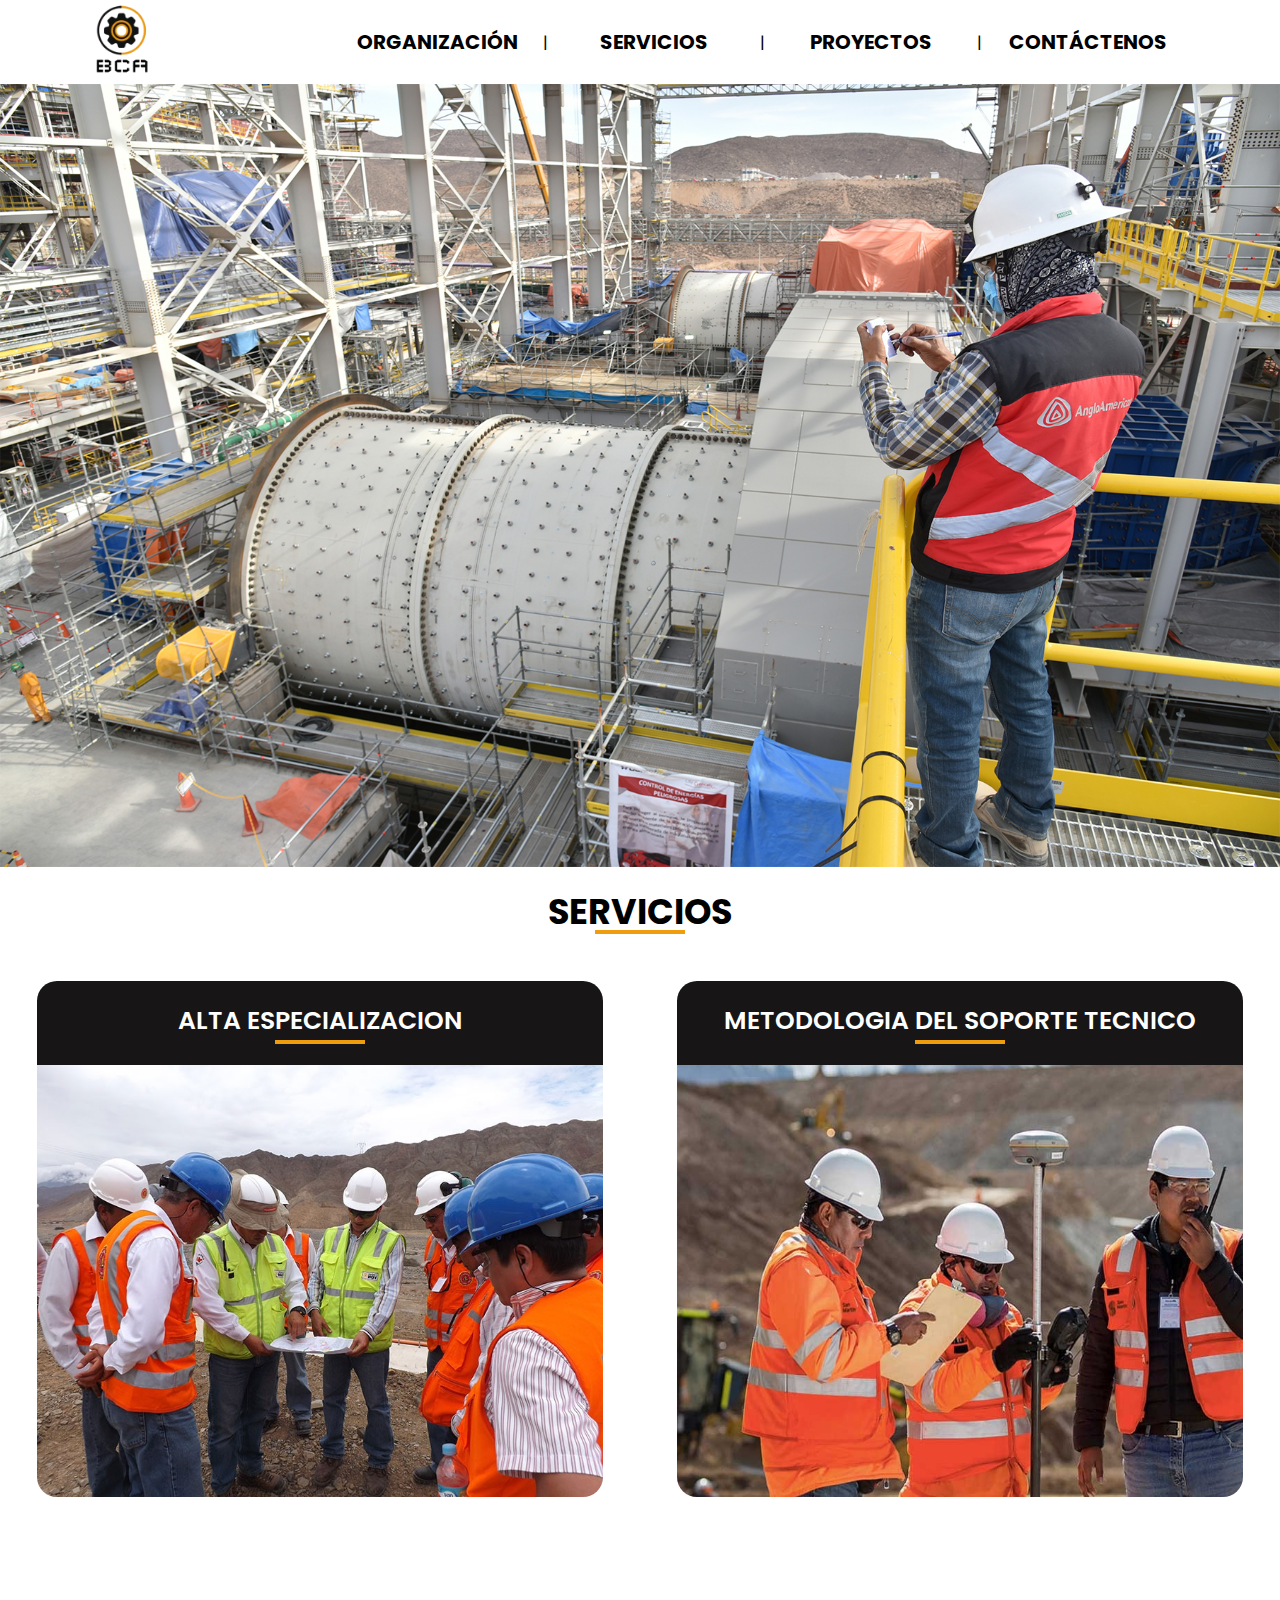
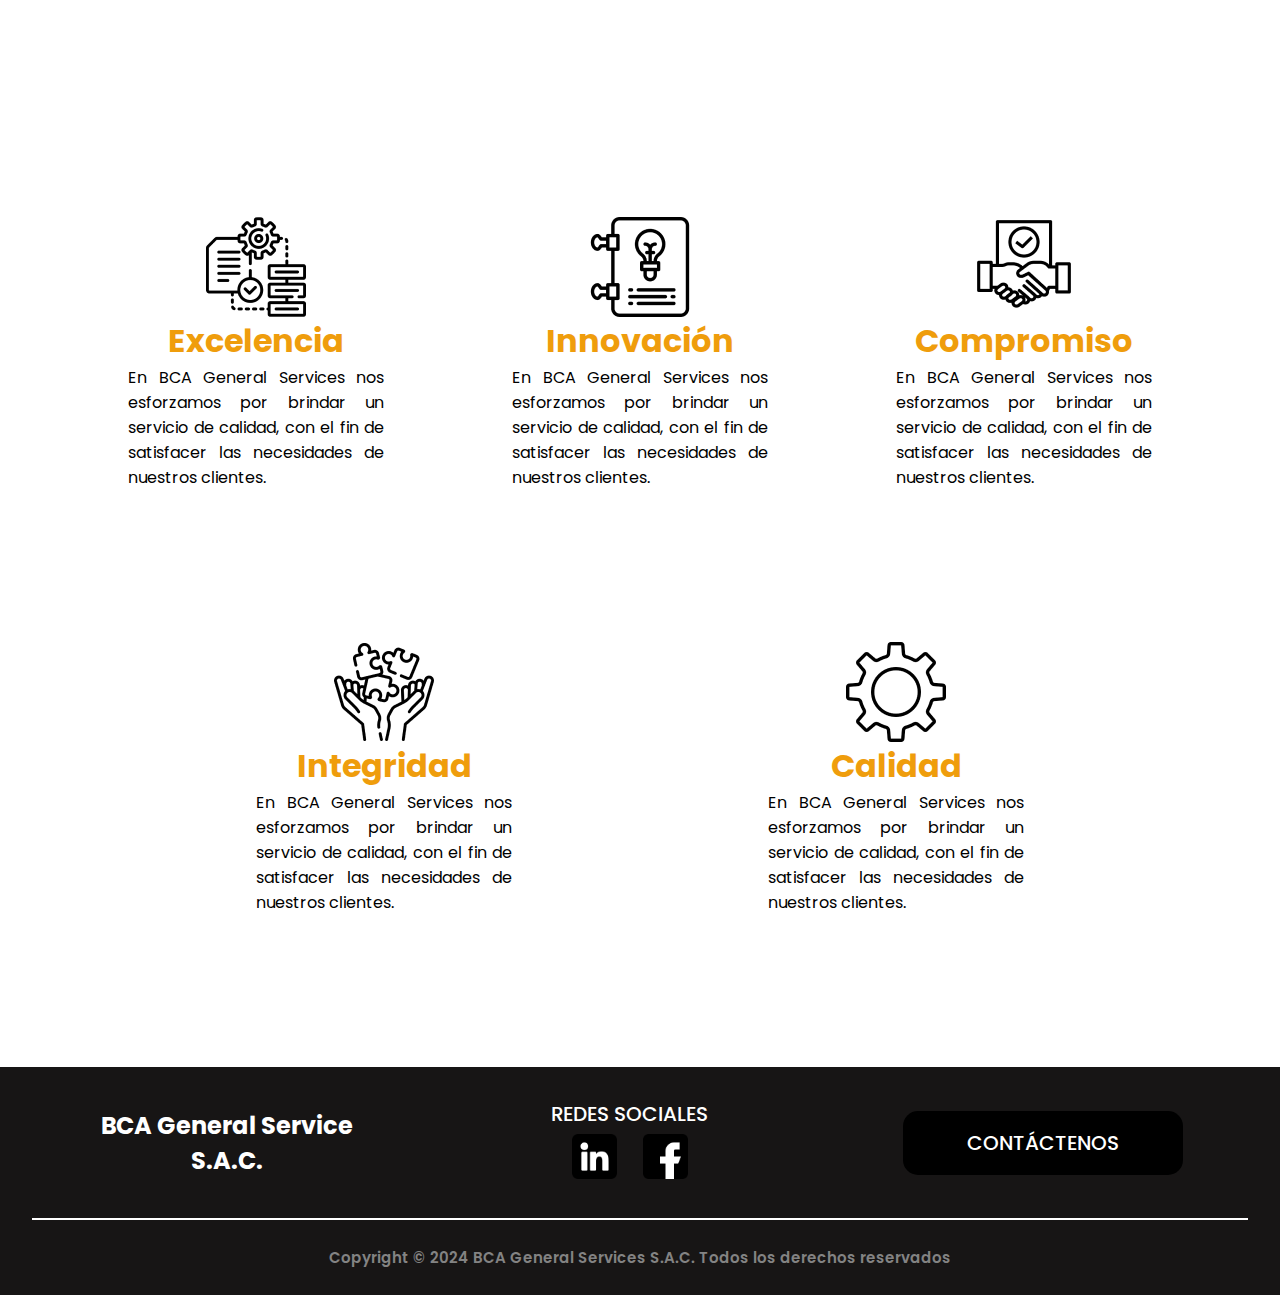
<file: index.html>
<!DOCTYPE html>
<html lang="es">

<head>
    <script src="https://code.jquery.com/jquery-3.6.0.min.js"></script>
    <meta charset="UTF-8">
    <meta name="viewport" content="width=device-width, initial-scale=1.0">
    <link rel="shortcut icon" href="img/icon1.png" type="image/x-icon" />
    <link rel="stylesheet" href="CSS/styles.css">
    <link
      rel="stylesheet"
      href="https://cdnjs.cloudflare.com/ajax/libs/font-awesome/6.4.0/css/all.min.css"
      integrity="sha512-iecdLmaskl7CVkqkXNQ/ZH/XLlvWZOJyj7Yy7tcenmpD1ypASozpmT/E0iPtmFIB46ZmdtAc9eNBvH0H/ZpiBw=="
      crossorigin="anonymous"
      referrerpolicy="no-referrer"
    />
    <title>BCA GENERAL SERVICES</title>
</head>

<body>
    <header>
        <div class="contenedor-header">
            <div id="site-logo">
                <a href="index.html" title="BCA">
                    <img src="img/icon1.png" alt="logo BCA">
                </a>
            </div>
            <div class="navegacion">
                <nav>
                    <ul class="lista-elementos">

                        <li class="elemento">
                            <a href="organizacion.html">ORGANIZACIÓN</a>
                        </li>

                        <p class="separador-elementos">|</p>

                        <li class="elemento">
                            <a>SERVICIOS</a>
                            <ul class="submenu" style="padding:10px;">
                                <li>
                                    <a href="alta_especializacion.html">ALTA ESPECIALIZACIÓN</a>
                                </li>

                                <li>
                                    <a href="#">METODOLOGÍA DEL SOPORTE TÉCNICO</a>
                                </li>
                            <!--
                                <li>
                                    <a href="#">FABRICACIÓN</a>
                                </li>

                                <li>
                                    <a href="#">CONSTRUCCIÓN</a>
                                </li>
                            -->
                            </ul>
                        </li>
                    
                        <p class="separador-elementos">|</p>

                        <li class="elemento">
                            <a>PROYECTOS</a>
                            <ul class="submenu">
                                <li style="text-align:center;">
                                    <a href="#">METALURGIA</a>
                                </li>
                                <li>
                                    <a href="#">INGENIERÍA</a>
                                </li>
                                <li>
                                    <a href="#">FABRICACIÓN</a>
                                </li>
                                <li>
                                    <a href="#">CONSTRUCCIÓN</a>
                                </li>
                            </ul>
                        </li>

                        <p class="separador-elementos">|</p>

                        <li class="elemento">
                            <a>CONTÁCTENOS</a>
                            <ul class="submenu">
                                <li><a href="Contactenos.html">PERÚ</a></li>
                                <!--<li><a href="#">Bolivia</a></li> -->
                                <!--<li><a href="#">Chile</a></li> -->
                                <!--<li><a href="#">Ecuador</a></li> -->
                                <!--<li><a href="#">Trabaja con nosotros</a></li> -->
                            </ul>
                        </li>

                    </ul>
                </nav>
            </div>
        </div>
    </header>

        <!--portada-->
        <div class="img-banner">
            <img src="img/baner.jpg" alt="">
        </div>

        <!-- servicios  -->
        <section class="servicios">
            <div class="encabezado">
                <h1>SERVICIOS</h1>
                <div class="linea"></div>
            </div>

            <div class="contenedor-tarjetas">
                <div class="tarjeta">
                    <div class="titulo-tarjeta">
                        <p>ALTA ESPECIALIZACION</p>
                        <div class="linea"></div>
                    </div>
                    <div class="img-tarjeta">
                        <img src="img/Servicio-AltaEspecializacion.jpg" alt="">
                    </div>
                </div>
    
                <div class="tarjeta">
                    <div class="titulo-tarjeta">
                        <p>METODOLOGIA DEL SOPORTE TECNICO</p>
                        <div class="linea"></div>
                    </div>
                    <div class="img-tarjeta">
                        <img src="img/Servicio-Soporte.jpg" alt="">
                    </div>
                </div>
            </div>
        </section>

        <!-- diferenciales -->
        <section class="diferenciales">
            <div class="tarjetas-diferenciales">
                <div class="diferencial-contenedor">
                    <div class="img-diferencial">
                        <img src="img/Excelencia icono.png" alt="">
                    </div>
                    <div class="texto-diferencial">
                        <h1>Excelencia</h1>
                        <p>En BCA General Services nos esforzamos por brindar un servicio de calidad, con el fin de
                        satisfacer las necesidades de nuestros clientes.</p>
                    </div>
                </div>
                
                <div class="diferencial-contenedor">
                    <div class="img-diferencial">
                        <img src="img/Innovacion icono.png" alt="">
                    </div>
                    <div class="texto-diferencial">
                        <h1>Innovación</h1>
                        <p>En BCA General Services nos esforzamos por brindar un servicio de calidad, con el fin de
                        satisfacer las necesidades de nuestros clientes.</p>
                    </div>
                </div>
    
                <div class="diferencial-contenedor">
                    <div class="img-diferencial">
                        <img src="img/Compromiso icono.png" alt="">
                    </div>
                    <div class="texto-diferencial">
                        <h1>Compromiso</h1>
                        <p>En BCA General Services nos esforzamos por brindar un servicio de calidad, con el fin de
                        satisfacer las necesidades de nuestros clientes.</p>
                    </div>
                </div>
            </div>
            
            <div class="tarjetas-diferenciales">
                <div class="diferencial-contenedor">
                    <div class="img-diferencial">
                        <img src="img/Integridad icono.png" alt="">
                    </div>
                    <div class="texto-diferencial">
                        <h1>Integridad</h1>
                        <p>En BCA General Services nos esforzamos por brindar un servicio de calidad, con el fin de
                        satisfacer las necesidades de nuestros clientes.</p>
                    </div>
                </div>
    
                <div class="diferencial-contenedor">
                    <div class="img-diferencial">
                        <img src="img/Calidad icono.png" alt="">
                    </div>
                    <div class="texto-diferencial">
                        <h1>Calidad</h1>
                        <p>En BCA General Services nos esforzamos por brindar un servicio de calidad, con el fin de
                        satisfacer las necesidades de nuestros clientes.</p>
                    </div>
                </div>
            </div>

            
        </section>

        <!-- footer -->
        <footer>
            <div id="footerBCA">
                
                <h1>BCA General Service S.A.C.</h1>

                <div class="redes-contenedor">
                    <h3>REDES SOCIALES</h3>
                    <ul class="redes-sociales">
                    <li><img src="img/linkedin.png" alt=""></li>
                    <li><img src="img/facebook.png" alt=""></li>
                    </ul>
                </div>
                

                <a href="Contactenos.html"><button class="btn-contactenos">CONTÁCTENOS</button></a>

                
                    

            </div>
            <div class="separador-footer"></div>
            <div class="copyright">
                <p>Copyright © 2024 BCA General Services S.A.C. Todos los derechos reservados</p>
            </div>
            
        </footer>


    </div>
</body>

</html>
</file>
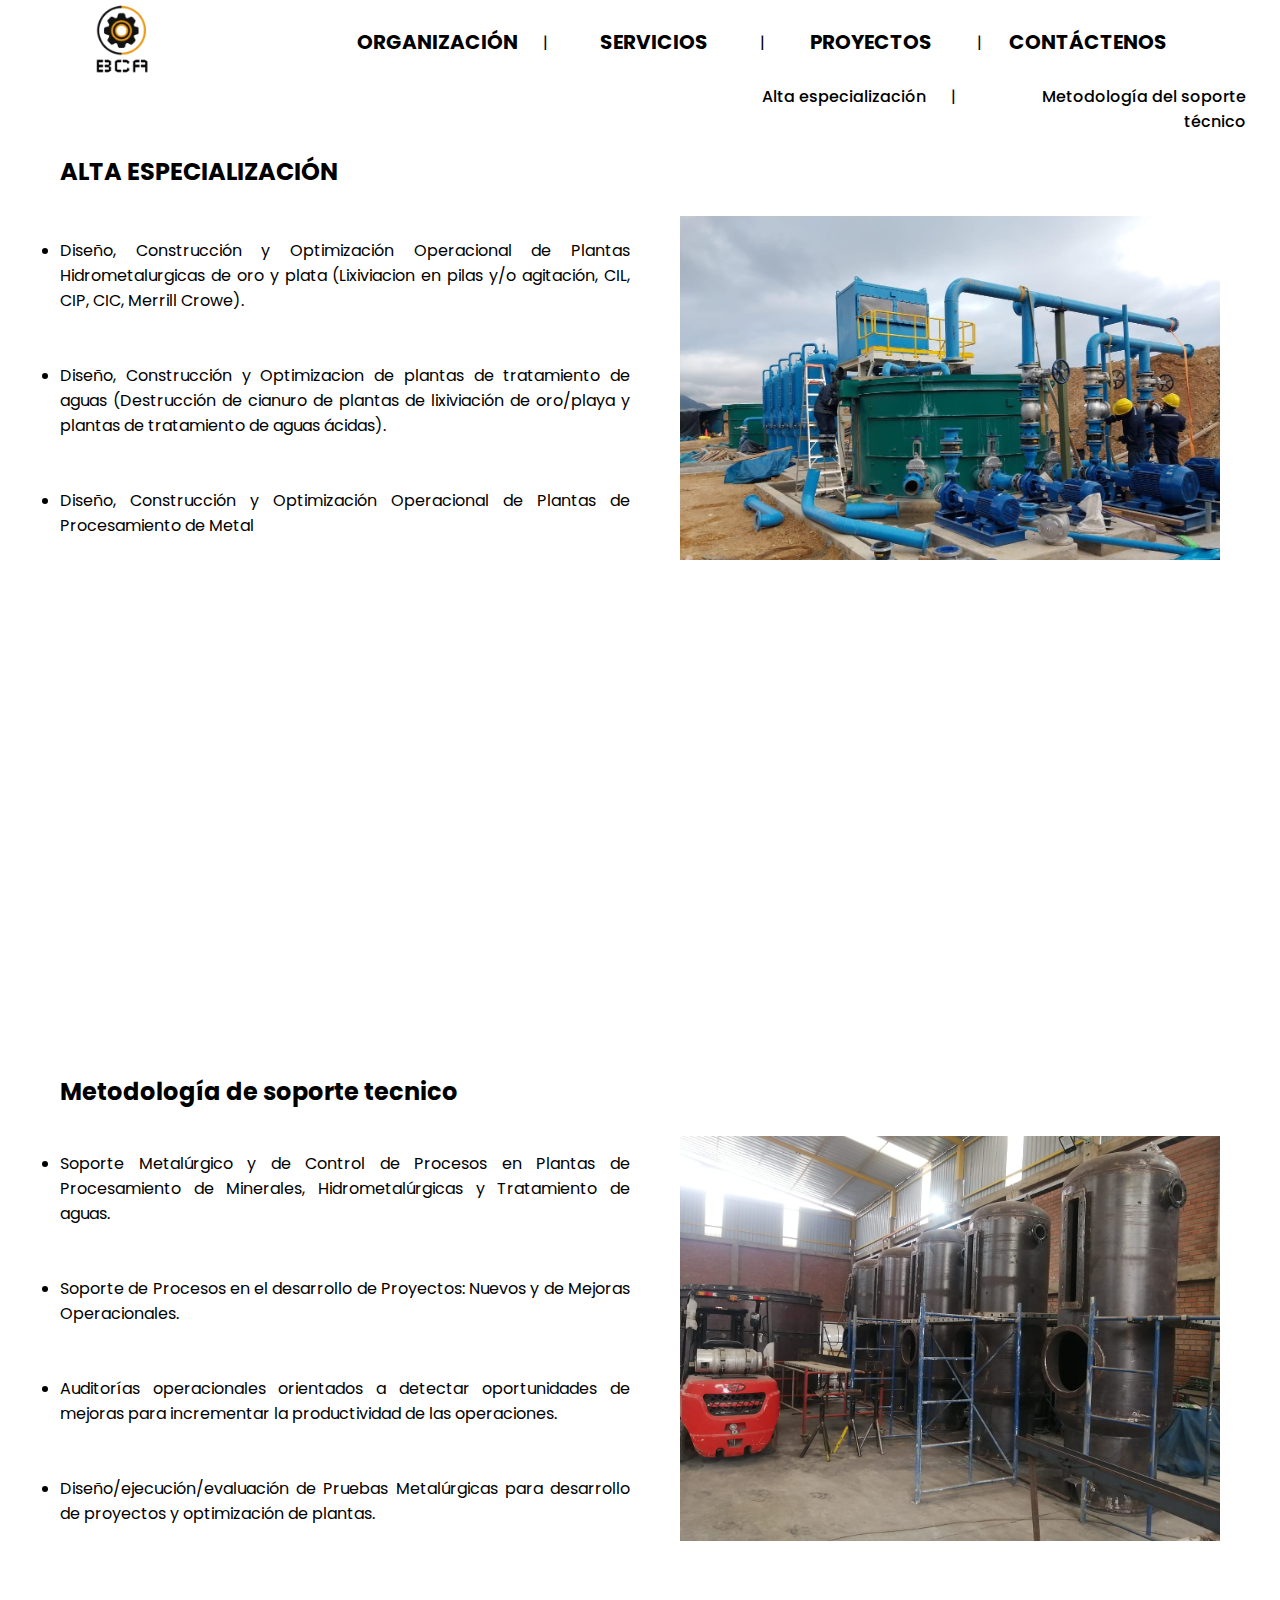
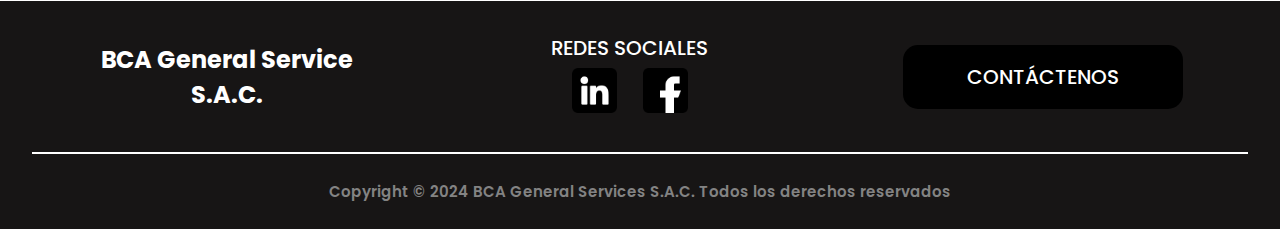
<file: alta_especializacion.html>
<!DOCTYPE html>
<html lang="es">

<head>
    <script src="https://code.jquery.com/jquery-3.6.0.min.js"></script>
    <meta charset="UTF-8">
    <meta name="viewport" content="width=device-width, initial-scale=1.0">
    <link rel="shortcut icon" href="img/icon1.png" type="image/x-icon" />
    <link rel="stylesheet" href="CSS/styles.css">
    <link
      rel="stylesheet"
      href="https://cdnjs.cloudflare.com/ajax/libs/font-awesome/6.4.0/css/all.min.css"
      integrity="sha512-iecdLmaskl7CVkqkXNQ/ZH/XLlvWZOJyj7Yy7tcenmpD1ypASozpmT/E0iPtmFIB46ZmdtAc9eNBvH0H/ZpiBw=="
      crossorigin="anonymous"
      referrerpolicy="no-referrer"
    />
    <title>BCA GENERAL SERVICES</title>
</head>

<body>
    <header>
        <div class="contenedor-header">
            <div id="site-logo">
                <a href="index.html" title="BCA">
                    <img src="img/icon1.png" alt="logo BCA">
                </a>
            </div>
            <div class="navegacion">
                <nav>
                    <ul class="lista-elementos">

                        <li class="elemento">
                            <a href="organizacion.html">ORGANIZACIÓN</a>
                        </li>

                        <p class="separador-elementos">|</p>

                        <li class="elemento">
                            <a>SERVICIOS</a>
                            <ul class="submenu" style="padding:10px;">
                                <li>
                                    <a href="#">ALTA ESPECIALIZACIÓN</a>
                                </li>

                                <li>
                                    <a href="#">METODOLOGÍA DEL SOPORTE TÉCNICO</a>
                                </li>
                            <!--
                                <li>
                                    <a href="#">FABRICACIÓN</a>
                                </li>

                                <li>
                                    <a href="#">CONSTRUCCIÓN</a>
                                </li>
                            -->
                            </ul>
                        </li>
                    
                        <p class="separador-elementos">|</p>

                        <li class="elemento">
                            <a>PROYECTOS</a>
                            <ul class="submenu">
                                <li style="text-align:center;">
                                    <a href="#">METALURGIA</a>
                                </li>
                                <li>
                                    <a href="#">INGENIERÍA</a>
                                </li>
                                <li>
                                    <a href="#">FABRICACIÓN</a>
                                </li>
                                <li>
                                    <a href="#">CONSTRUCCIÓN</a>
                                </li>
                            </ul>
                        </li>

                        <p class="separador-elementos">|</p>

                        <li class="elemento">
                            <a>CONTÁCTENOS</a>
                            <ul class="submenu">
                                <li><a href="Contactenos.html">PERÚ</a></li>
                                <!--<li><a href="#">Bolivia</a></li> -->
                                <!--<li><a href="#">Chile</a></li> -->
                                <!--<li><a href="#">Ecuador</a></li> -->
                                <!--<li><a href="#">Trabaja con nosotros</a></li> -->
                            </ul>
                        </li>

                    </ul>
                </nav>
            </div>
        </div>
    </header>

    <main>
        <!-- MENU DE SERVICIOS-->
        <div class="contenedor-navegacion-servicios">
            
            <div class="navegacion-servicios">
                <nav>
                    <ul class="lista-elementos-servicios">

                        <li class="elemento-servicios">
                            <a id="ev-alta-especializacion" href="#">Alta especialización</a>
                        </li>

                        <p class="separador-elementos-servicios">|</p>

                        <li class="elemento-servicios">
                            <a id="ev-metodologia-soporte" href="#">Metodología del soporte técnico</a>
                        </li>
                    </ul>
                </nav>
            </div>
        </div>





        <section id="AltaEspecializacion" class="servicios">
            <div class="alta-contenedor">
                <div class="titulo">
                    <h2>ALTA ESPECIALIZACIÓN</h2>
                </div>
                <br>
                <div class="contenedor-inf">
                    <div class="informacion-txt">
                            <li>
                                Diseño, Construcción y Optimización Operacional de Plantas Hidrometalurgicas de oro y  
                                plata (Lixiviacion en pilas y/o agitación, CIL, CIP, CIC, Merrill Crowe).
                            </li>
                                <br>
                                <br>
                            <li>
                                Diseño, Construcción y Optimizacion de plantas de tratamiento de aguas 
                                (Destrucción de cianuro de plantas de lixiviación de oro/playa y plantas de tratamiento de aguas ácidas).
                            </li>
                                <br>
                                <br> 
                            <li>
                                Diseño, Construcción y Optimización Operacional de Plantas de 
                                Procesamiento de Metal
                            </li>
                    </div>

                    <div class="foto2">
                        <img src="img/imgAltaEspecializacion.jpg" alt="imagen">
                    </div>
                </div>
            </div>
        </section>

        <section class="MetodologiaSoporteTecnico" id="MetodologiaSoporteTecnico">
            <div class="alta-contenedor">
                <div class="titulo">
                    <h2>Metodología de soporte tecnico</h2>
                </div>
                <br>
                <div class="contenedor-inf">
                    <div class="informacion-txt">
                            <li>
                                Soporte Metalúrgico y de Control de Procesos en Plantas de Procesamiento de 
                                Minerales, Hidrometalúrgicas y Tratamiento de aguas.
                            </li>
                                <br>
                                <br>
                            <li>
                                Soporte de Procesos en el desarrollo de Proyectos: Nuevos y de Mejoras 
                                Operacionales.
                            </li>
                                <br>
                                <br> 
                            <li>
                                Auditorías operacionales orientados a detectar oportunidades de mejoras 
                                para incrementar la productividad de las operaciones.
                            </li>
                                <br>
                                <br> 
                            <li>
                                Diseño/ejecución/evaluación de Pruebas Metalúrgicas para desarrollo
                                 de proyectos y optimización de plantas.
                            </li>
                    </div>

                    <div class="foto2">
                        <img src="img/imgMetodoligiaSoporte.jpg" alt="imagen">
                    </div>
                </div>
            </div>
        </section>
                   
                    
    </main>

    <!-- seccion organizacion: bienvenida, quienes somos y valor diferencial -->
    <script>
        window.addEventListener('DOMContentLoaded',()=>{
            let especializacion = document.getElementById('AltaEspecializacion');
            let soporte = document.getElementById('MetodologiaSoporteTecnico');

            document.getElementById('ev-alta-especializacion').addEventListener('click',()=>{
                especializacion.classList.remove('d-none');
                soporte.classList.add('d-none');
            })

            document.getElementById('ev-metodologia-soporte').addEventListener('click',()=>{
                especializacion.classList.add('d-none');
                soporte.classList.remove('d-none');
            });
        });
    </script>



        <!-- footer -->
        <footer>
            <div id="footerBCA">
                
                <h1>BCA General Service S.A.C.</h1>

                <div class="redes-contenedor">
                    <h3>REDES SOCIALES</h3>
                    <ul class="redes-sociales">
                    <li><img src="img/linkedin.png" alt=""></li>
                    <li><img src="img/facebook.png" alt=""></li>
                    </ul>
                </div>
                

                <a href="Contactenos.html"><button class="btn-contactenos">CONTÁCTENOS</button></a>

                
                    

            </div>
            <div class="separador-footer"></div>
            <div class="copyright">
                <p>Copyright © 2024 BCA General Services S.A.C. Todos los derechos reservados</p>
            </div>
            
        </footer>

    </div>
</body>

</html>
</file>
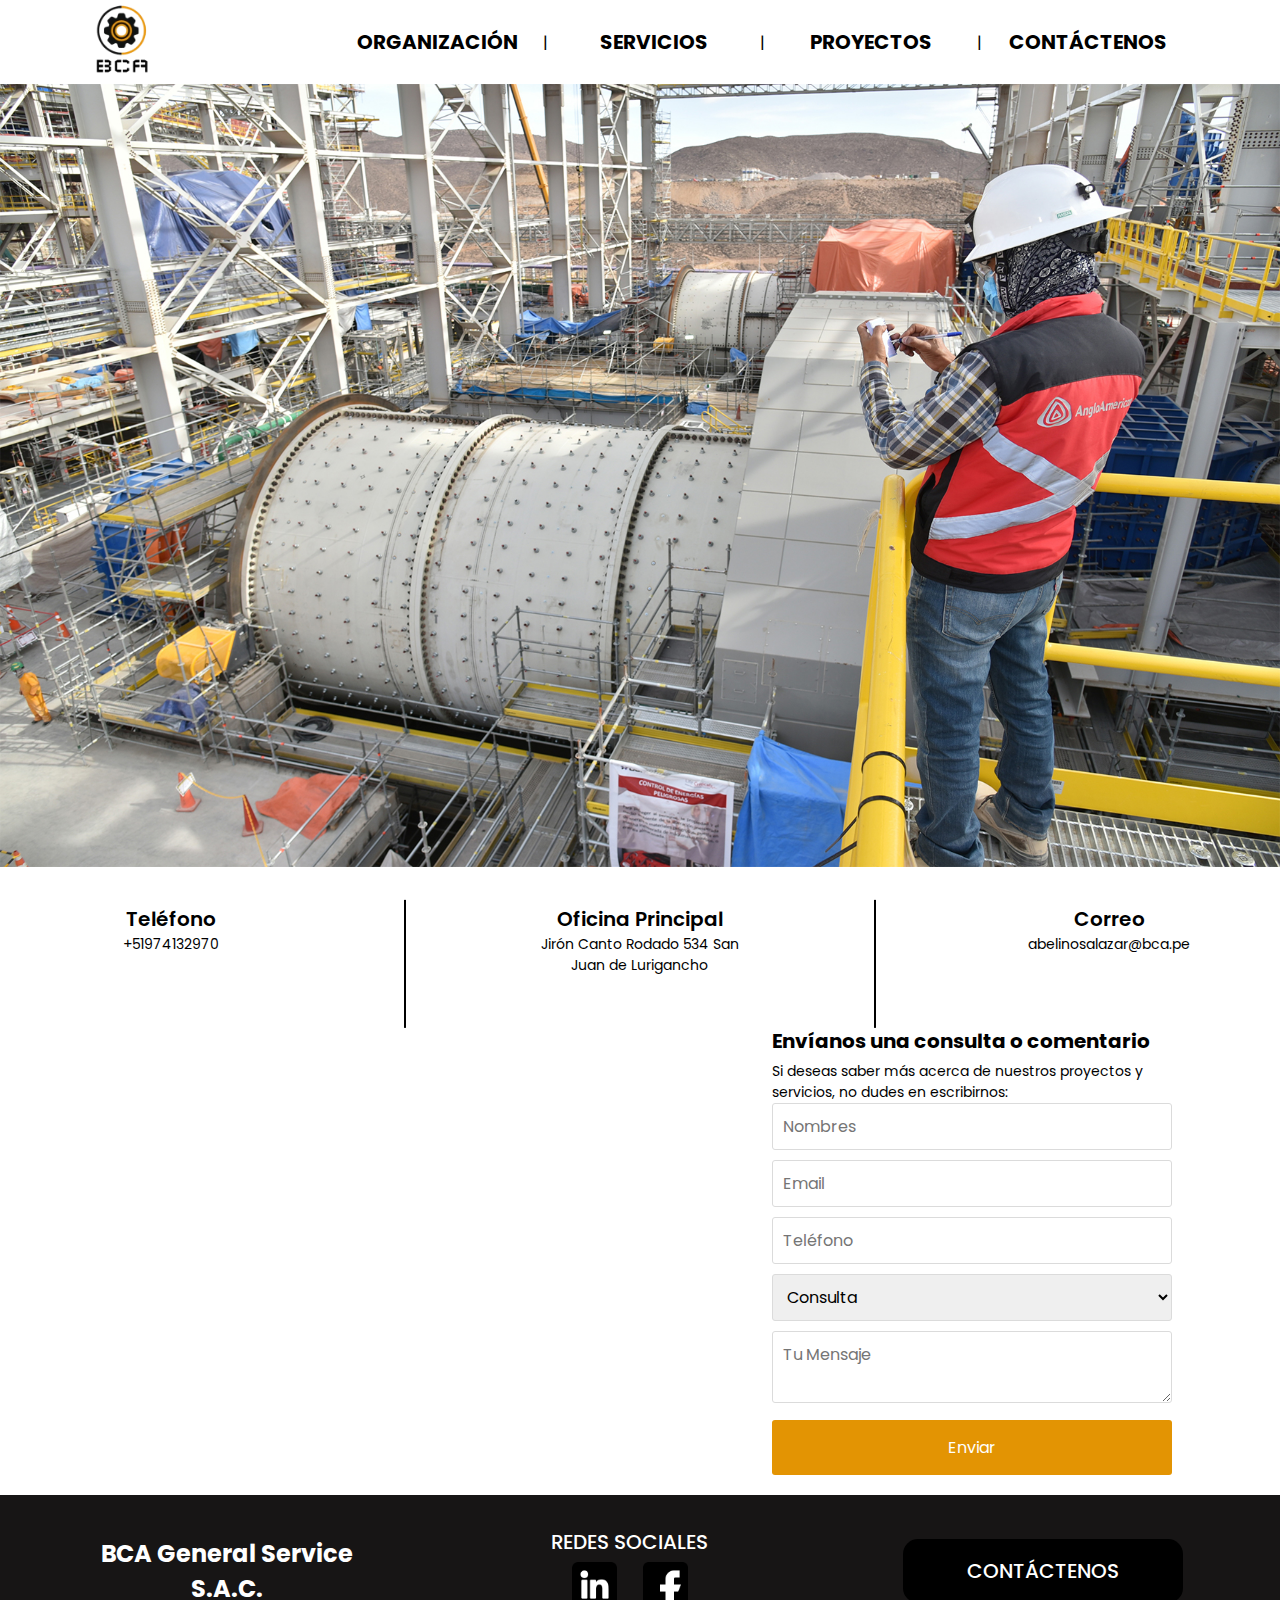
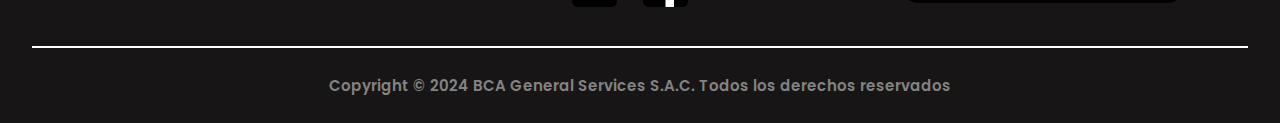
<file: Contactenos.html>
<!DOCTYPE html>
<html lang="es">

<head>
    <script src="https://code.jquery.com/jquery-3.6.0.min.js"></script>
    <meta charset="UTF-8">
    <meta name="viewport" content="width=device-width, initial-scale=1.0">
    <link rel="shortcut icon" href="img/icon1.png" type="image/x-icon" />
    <link rel="stylesheet" href="CSS/styles.css">
    <link
      rel="stylesheet"
      href="https://cdnjs.cloudflare.com/ajax/libs/font-awesome/6.4.0/css/all.min.css"
      integrity="sha512-iecdLmaskl7CVkqkXNQ/ZH/XLlvWZOJyj7Yy7tcenmpD1ypASozpmT/E0iPtmFIB46ZmdtAc9eNBvH0H/ZpiBw=="
      crossorigin="anonymous"
      referrerpolicy="no-referrer"
    />
    <title>BCA GENERAL SERVICES</title>
</head>

<body>
    <header>
        <div class="contenedor-header">
            <div id="site-logo">
                <a href="index.html" title="BCA">
                    <img src="img/icon1.png" alt="logo BCA">
                </a>
            </div>
            <div class="navegacion">
                <nav>
                    <ul class="lista-elementos">

                        <li class="elemento">
                            <a href="organizacion.html">ORGANIZACIÓN</a>
                        </li>

                        <p class="separador-elementos">|</p>

                        <li class="elemento">
                            <a>SERVICIOS</a>
                            <ul class="submenu" style="padding:10px;">
                                <li>
                                    <a href="alta_especializacion.html">ALTA ESPECIALIZACIÓN</a>
                                </li>

                                <li>
                                    <a href="#">METODOLOGÍA DEL SOPORTE TÉCNICO</a>
                                </li>
                            <!--
                                <li>
                                    <a href="#">FABRICACIÓN</a>
                                </li>

                                <li>
                                    <a href="#">CONSTRUCCIÓN</a>
                                </li>
                            -->
                            </ul>
                        </li>

                        <p class="separador-elementos">|</p>

                        <li class="elemento">
                            <a>PROYECTOS</a>
                            <ul class="submenu">
                                <li style="text-align:center;">
                                    <a href="#">METALURGIA</a>
                                </li>
                                <li>
                                    <a href="#">INGENIERÍA</a>
                                </li>
                                <li>
                                    <a href="#">FABRICACIÓN</a>
                                </li>
                                <li>
                                    <a href="#">CONSTRUCCIÓN</a>
                                </li>
                            </ul>
                        </li>

                        <p class="separador-elementos">|</p>

                        <li class="elemento">
                            <a>CONTÁCTENOS</a>
                            <ul class="submenu">
                                <li><a href="#">PERÚ</a></li>
                                <!--<li><a href="#">Bolivia</a></li> -->
                                <!--<li><a href="#">Chile</a></li> -->
                                <!--<li><a href="#">Ecuador</a></li> -->
                                <!--<li><a href="#">Trabaja con nosotros</a></li> -->
                            </ul>
                        </li>

                    </ul>
                </nav>
            </div>
        </div>
    </header>

    <div class="img-contacto">
        <img src="img/baner.jpg" alt="">
    </div>

    <div class="contenedor-formas-contacto">

                <div class="contacto">
                    <div class="contenedor-contacto">
                        <div class="img">
                            <i class="fa-solid fa-phone"></i>
                        </div>
                        <div class="texto-contacto">
                        <span class="titulo">Teléfono</span>
                        <p>+51974132970</p>
                        </div>
                    </div>
                </div>

                <div class="separador-contacto"></div>

                <div class="contacto">
                    <div class="contenedor-contacto">
                        <div class="img">
                            <i class="fa-solid fa-location-dot"></i>
                        </div>
                        <div class="texto-contacto">
                            <span class="titulo">Oficina Principal</span>
                            <p>Jirón Canto Rodado 534 San Juan de Lurigancho</p>
                        </div>
                    </div>
                </div>

                <div class="separador-contacto"></div>

                <!-- 
                <div id="contacto">
                    <div class="contenedor-contacto">
                        <div class="img">
                            <i class="fa-solid fa-phone"></i>
                        </div>
                        <span class="titulo">Planta de fabricaciónes metalmecanicas</span>
                        Av. Cajamarquilla Mz. D Lt. 4 Urb. Nievería Lurigancho - Lima - Perú.
                    </div>
                </div>
                -->

                <div class="contacto">
                    <div class="contenedor-contacto">
                        <div class="img">
                            <i class="fa-solid fa-envelope"></i>
                        </div>
                        <div class="texto-contacto">
                            <span class="titulo">Correo</span>
                            <p>abelinosalazar@bca.pe</p>
                        </div>
                    </div>
                </div>

    </div>


    <!-- Contenido del formulario y mapa -->
    <div class="formulario-y-mapa">
        <!-- Mapa de Google -->
        <div class="mapa">
            <iframe src="https://www.google.com/maps/embed?pb=!1m18!1m12!1m3!1d1951.3659749670196!2d-77.00423891792832!3d-11.993040397437778!2m3!1f0!2f0!3f0!3m2!1i1024!2i768!4f13.1!3m3!1m2!1s0x9105c578ca2ae635%3A0xcfe475eeb5a6f7bf!2sJr.%20Canto%20Rodado%20534%2C%20Lima%2015434!5e0!3m2!1ses-419!2spe!4v1700706528330!5m2!1ses-419!2spe" width="600" height="450" style="border:0;" allowfullscreen="" loading="lazy" referrerpolicy="no-referrer-when-downgrade"></iframe>
        </div>



        <!-- Formulario de contacto -->
        <div class="formulario">
            <h2>Envíanos una consulta o comentario</h2>
            <p>Si deseas saber más acerca de nuestros proyectos y servicios, no dudes en escribirnos:</p>
            

            <form action="#" autocomplete="on">
            
                <input type="text" name="nombres" placeholder="Nombres" required>


                <input type="email" name="email" placeholder="Email" required>

 
                <input type="tel" name="telefono" placeholder="Teléfono" required>
                
                <select name="consultaSelect"> 
                    <option value="">Consulta</option>
                    <option value="1">Fabricación</option>
                    <option value="2">Construcción</option>
                    <option value="3">Ingeniería</option>
                </select>

                <textarea name="mensaje" placeholder="Tu Mensaje" required></textarea>

                <button type="submit">Enviar</button>
            </form>
        </div>
    </div>
    




        <!-- footer -->
        <footer>
            <div id="footerBCA">
                
                <h1>BCA General Service S.A.C.</h1>

                <div class="redes-contenedor">
                    <h3>REDES SOCIALES</h3>
                    <ul class="redes-sociales">
                    <li><img src="img/linkedin.png" alt=""></li>
                    <li><img src="img/facebook.png" alt=""></li>
                    </ul>
                </div>
                

                <a href="Contactenos.html"><button class="btn-contactenos">CONTÁCTENOS</button></a>

                
                    

            </div>
            <div class="separador-footer"></div>
            <div class="copyright">
                <p>Copyright © 2024 BCA General Services S.A.C. Todos los derechos reservados</p>
            </div>
            
        </footer>


    </div>
</body>

</html>
</file>
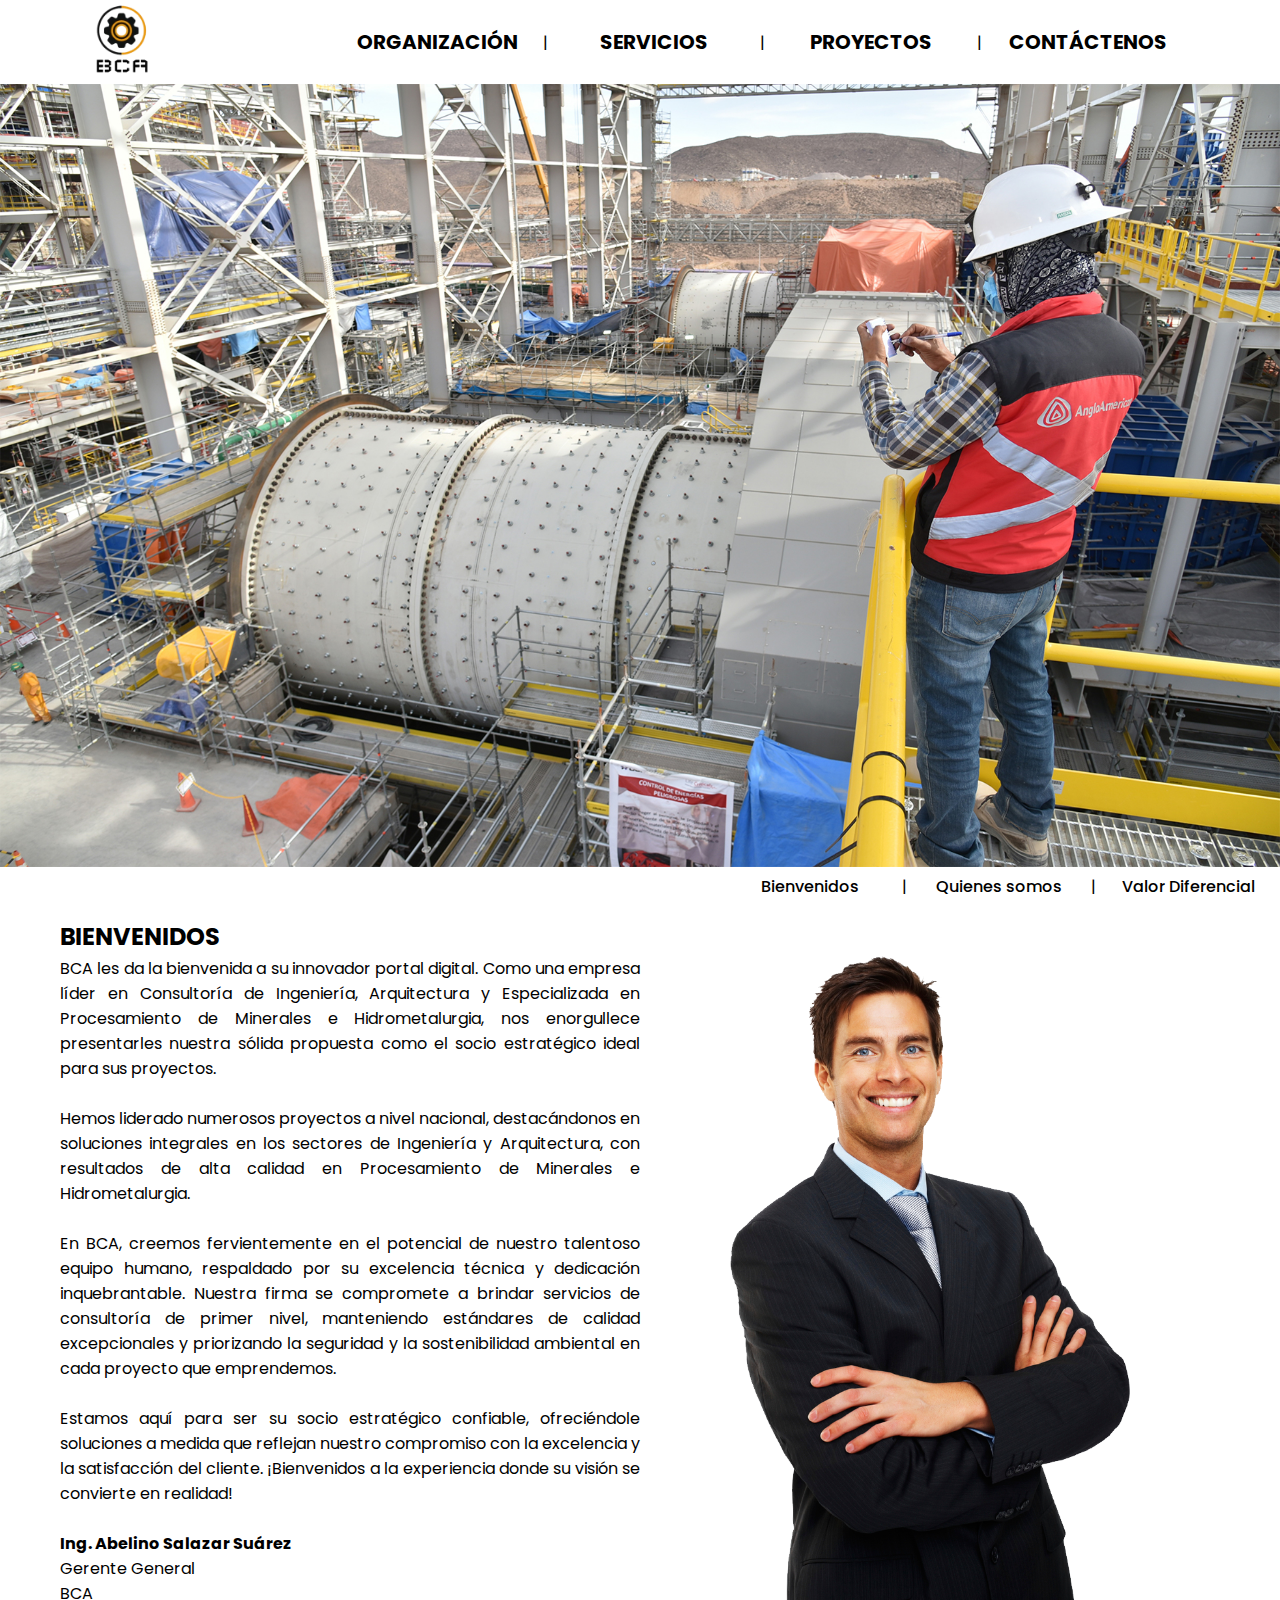
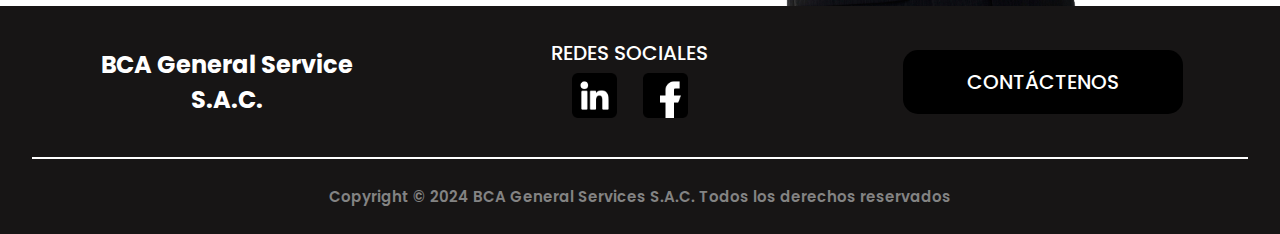
<file: organizacion.html>
<!DOCTYPE html>
<html lang="es">
    <head>
        <script src="https://code.jquery.com/jquery-3.6.0.min.js"></script>
        <meta charset="UTF-8">
        <meta name="viewport" content="width=device-width, initial-scale=1.0">
        <link rel="shortcut icon" href="img/icon1.png" type="image/x-icon" />
        <link rel="stylesheet" href="CSS/styles.css">
        <link
          rel="stylesheet"
          href="https://cdnjs.cloudflare.com/ajax/libs/font-awesome/6.4.0/css/all.min.css"
          integrity="sha512-iecdLmaskl7CVkqkXNQ/ZH/XLlvWZOJyj7Yy7tcenmpD1ypASozpmT/E0iPtmFIB46ZmdtAc9eNBvH0H/ZpiBw=="
          crossorigin="anonymous"
          referrerpolicy="no-referrer"
        />
        <title>BCA GENERAL SERVICES</title>
    </head>
<body>
    <header>
        <div class="contenedor-header">
            <div id="site-logo">
                <a href="index.html" title="BCA">
                    <img src="img/icon1.png" alt="logo BCA">
                </a>
            </div>
            <div class="navegacion">
                <nav>
                    <ul class="lista-elementos">

                        <li class="elemento">
                            <a href="organizacion.html">ORGANIZACIÓN</a>
                        </li>

                        <p class="separador-elementos">|</p>

                        <li class="elemento">
                            <a>SERVICIOS</a>
                            <ul class="submenu" style="padding:10px;">
                                <li>
                                    <a href="alta_especializacion.html">ALTA ESPECIALIZACIÓN</a>
                                </li>

                                <li>
                                    <a href="#">METODOLOGÍA DEL SOPORTE TÉCNICO</a>
                                </li>
                            <!--
                                <li>
                                    <a href="#">FABRICACIÓN</a>
                                </li>

                                <li>
                                    <a href="#">CONSTRUCCIÓN</a>
                                </li>
                            -->
                            </ul>
                        </li>

                        <p class="separador-elementos">|</p>

                        <li class="elemento">
                            <a>PROYECTOS</a>
                            <ul class="submenu">
                                <li style="text-align:center;">
                                    <a href="#">METALURGIA</a>
                                </li>
                                <li>
                                    <a href="#">INGENIERÍA</a>
                                </li>
                                <li>
                                    <a href="#">FABRICACIÓN</a>
                                </li>
                                <li>
                                    <a href="#">CONSTRUCCIÓN</a>
                                </li>
                            </ul>
                        </li>

                        <p class="separador-elementos">|</p>

                        <li class="elemento">
                            <a>CONTÁCTENOS</a>
                            <ul class="submenu">
                                <li><a href="Contactenos.html">PERÚ</a></li>
                                <!--<li><a href="#">Bolivia</a></li> -->
                                <!--<li><a href="#">Chile</a></li> -->
                                <!--<li><a href="#">Ecuador</a></li> -->
                                <!--<li><a href="#">Trabaja con nosotros</a></li> -->
                            </ul>
                        </li>

                    </ul>
                </nav>
            </div>
        </div>
    </header>

    <main>

        <div class="img-contacto">
            <img src="img/baner.jpg" alt="">
        </div>

        <div class="contenedor-navegacion-organizacion">
            
            <div class="navegacion-organizacion">
                <nav>
                    <ul class="lista-elementos-organizacion">

                        <li class="elemento-organizacion">
                            <a id="ev-organizacion" href="#">Bienvenidos</a>
                        </li>

                        <p class="separador-elementos-organizacion">|</p>

                        <li class="elemento-organizacion">
                            <a id="ev-quien-somos" href="#">Quienes somos</a>
                        </li>

                        <p class="separador-elementos-organizacion">|</p>

                        <li class="elemento-organizacion">
                            <a id="ev-valor-diferencial"  href="#">Valor Diferencial</a>
                        </li>
                    </ul>
                </nav>
            </div>
        </div>



        <!-- ======================= Seccion organizacion ====================================== -->
        <section id="organizacion" class="organizacion">
            <div class="bienvenida-contenedor">
                <div class="titulo">
                    <h2>BIENVENIDOS</h2>
                </div>
                <div class="contenedor-informacion">
                    <div class="informacion-texto">
                        <p>
                            BCA les da la bienvenida a su innovador portal digital. Como una empresa líder en Consultoría de 
                            Ingeniería, Arquitectura y Especializada en Procesamiento de Minerales e Hidrometalurgia, nos 
                            enorgullece presentarles nuestra sólida propuesta como el socio estratégico ideal para sus proyectos.                 
                            <br>
                            <br>
                            Hemos liderado numerosos proyectos a nivel nacional, destacándonos en soluciones 
                            integrales en los sectores de Ingeniería y Arquitectura, con resultados de alta calidad en Procesamiento 
                            de Minerales e Hidrometalurgia.
                            <br>
                            <br>
                            En BCA, creemos fervientemente en el potencial de nuestro talentoso equipo humano, respaldado 
                            por su excelencia técnica y dedicación inquebrantable. Nuestra firma se compromete a brindar 
                            servicios de consultoría de primer nivel, manteniendo estándares de calidad excepcionales y 
                            priorizando la seguridad y la sostenibilidad ambiental en cada proyecto que emprendemos.
                            <br>
                            <br>
                            Estamos aquí para ser su socio estratégico confiable, ofreciéndole soluciones a medida que reflejan
                            nuestro compromiso con la excelencia y la satisfacción del cliente. ¡Bienvenidos a la experiencia 
                            donde su visión se convierte en realidad!
        
                            <p>
                                <br>
                                <b>Ing. Abelino Salazar Suárez</b>
                                <br>
                                Gerente General
                                <br>
                                BCA
                            </p>
                        </p>
                    </div>
                    <div class="foto">
                        <img src="img/fotoEmpresario.png" alt="">
                    </div>
                </div>
                
            </div>
        </section>
        

        <!-- ================================= Seccion quienes somos ====================================== -->
        <section class="quienes-somos d-none" id="quienes-somos">
            <div class="Quienes-contenedor">
                <div class="titulo">
                    <h2>QUIÉNES SOMOS</h2>
                    <br>
                </div>
                <div class="contenedor-info">
                    <div class="info-texto">
                        <p>
                           BCA GENERAL SERVICES S.A.C, es una  empresa Peruana conformado por el Ing. Abelino Salazar Suárez,
                           con su amplia experiencia en todo el país viene a posicionarse como una de las mejores empresas en
                           Consultoría de Ingeniería, Arquitectura y en Procesamiento de Minerales e Hidrometalurgia.
                           <br>
                           <br>
                           <strong>VISIÓN</strong>
                           <br>
                           Convertirnos en los próximos 10 años en una  de las empresas líderes en los sectores de consultoría
                           metalúrgica, ingeniería, construcción y gerenciamiento de proyectos para los sectores minero-metalúrgico,
                           infraestructura, energía y saneamiento. 
                           <br>
                           <br>
                           <strong>MISIÓN</strong>
                           <br>
                           Brindar una gestión innovadora con estándares óptimos de calidad, manejo de riesgos, seguridad,
                           salud en el trabajo, cuidado del medio ambiente, responsabilidad social y conducta ética empresarial
                           en consultoría metalúrgica, ingeniería, construcción y gerenciamiento de proyectos, que nos permita 
                           generar mayor valor y satisfacción a nuestros clientes y a nuestros colaboradores.
                        </p>

            </div>
            <div class="foto2">
                <img src="img/foto2.jpg" alt="">
            </div>
        </section>






        <!-- ================================ Sección diferencial ========================================= -->
        <section class="valor-diferencial d-none" id="valor-diferencial">
            <div class="valor-contenedor">
                <div class="titulo">
                    <h2>VALOR DIFERENCIAL</h2>
                </div>
                <div class="contenedor-informa">
                    <div class="informa-texto">
                        <p>
                            <br>
                            VALORES CORPORATIVOS
                            <br>
                            <br>
                            <li>
                                <strong>Innovación:</strong>
                                Nos destacamos por nuestra creatividad y apertura a nuevas ideas, proponiendo servicios innovadores 
                                y desarrollando herramientas técnicas y de gestión vanguardistas. Buscamos constantemente maneras de aportar 
                                ventajas competitivas, generar valor en los procesos de nuestros clientes y contribuir al éxito continuo de la empresa.
                            </li>
                                <br>
                            <li>
                                <strong>Compromiso:</strong>
                                Fomentamos actividades que cultivan el compromiso con la empresa, permitiendo que cada miembro sienta 
                                la organización como propia y sea plenamente consciente de la importancia de cumplir con los compromisos acordados.
                            </li>
                                <br>
                            <li>
                                <strong>Excelencia:</strong>
                                Orientamos nuestros esfuerzos hacia la excelencia como una meta fundamental en nuestra realización organizacional.
                                Trabajamos de manera diligente para alcanzar los resultados previstos, reconociendo la importancia de esforzarnos por mejorar 
                                continuamente y ejecutar nuestras actividades de manera óptima.
                            </li>
                                <br>
                            <li>
                                <strong>Integridad:</strong>
                                En nuestra empresa, promovemos y exigimos que todos los integrantes mantengan una conducta ética,
                                transparente e integral, tanto dentro como fuera de los entornos laborales
                            </li>
                                <br> 
                            <li>
                                <strong>Seguridad y salud:</strong>
                                Consideramos la Seguridad y la Salud en el Trabajo como una prioridad empresarial, integrándola en todas
                                nuestras acciones y decisiones. Adoptamos un enfoque proactivo para proteger a las personas, la propiedad y el medio ambiente.
                            </li>
                        </p>

                    </div>

                    <div class="foto3">
                        <img src="img/foto3.jpeg" alt="">
                    </div>
                </section>
        








        <!-- footer -->
        <footer>
            <div id="footerBCA">
                
                <h1>BCA General Service S.A.C.</h1>

                <div class="redes-contenedor">
                    <h3>REDES SOCIALES</h3>
                    <ul class="redes-sociales">
                    <li><img src="img/linkedin.png" alt=""></li>
                    <li><img src="img/facebook.png" alt=""></li>
                    </ul>
                </div>
                

                <a href="Contactenos.html"><button class="btn-contactenos">CONTÁCTENOS</button></a>

                
                    

            </div>
            <div class="separador-footer"></div>
            <div class="copyright">
                <p>Copyright © 2024 BCA General Services S.A.C. Todos los derechos reservados</p>
            </div>
            
        </footer>
    </main>


    <!-- seccion organizacion: bienvenida, quienes somos y valor diferencial -->
    <script>
        window.addEventListener('DOMContentLoaded',()=>{
            let o = document.getElementById('organizacion');
            let qs = document.getElementById('quienes-somos');
            let pq = document.getElementById('valor-diferencial');

            document.getElementById('ev-quien-somos').addEventListener('click',()=>{
                o.classList.add('d-none');
                qs.classList.remove('d-none');
                pq.classList.add('d-none');
            })

            document.getElementById('ev-organizacion').addEventListener('click',()=>{
                o.classList.remove('d-none');
                qs.classList.add('d-none');
                pq.classList.add('d-none');
            })
            
            document.getElementById('ev-valor-diferencial').addEventListener('click',()=>{
               o.classList.add('d-none');
               qs.classList.add('d-none');
               pq.classList.remove('d-none'); 
            });
        });
    </script>


</body>
</html>
</file>
<file: CSS/styles.css>
/* Importa la fuente Poppins desde Google Fonts */
@import url('https://fonts.googleapis.com/css2?family=Poppins:wght@400;500;600;700;800&display=swap');

/* Estilo global para todos los elementos en la página */
*{
    font-family: 'Poppins', sans-serif; /* Define la fuente predeterminada para la página */
    margin: 0;
    padding: 0;
    box-sizing: border-box;
}

/* Estilos para el encabezado */
header{
    width: 100%;
    height: 5.25em;
}

/* Estilos para el logo del sitio */
#site-logo a {
    text-decoration: none;
    color: inherit;
}

#site-logo img {
    width: 73px; /* Ajusta el ancho del logo */
}

/* Estilos para la lista no ordenada */
ul li {
    list-style: none; /* Elimina los puntos de la lista */
    padding: 0 13px; /* Añade espacio interno a los elementos de la lista */
}

/* Estilos para los enlaces dentro de la lista */
ul li a {
    text-decoration: none;
    font-size: 22px; /* Define el tamaño de fuente para los enlaces */
}

/* Estilos para el contenedor del encabezado */
.contenedor-header{
    width: 100%;
    height: 5.25em;
    display: flex;
    justify-content: space-around;
}

/* Estilos para el logo del sitio en el encabezado */
#site-logo{
    height: 100%;
    display: flex;
    align-items: center;
}

/* Estilos para la navegación en el encabezado */
.navegacion{
    height: 100%;
    display: flex;
    align-items: center;
    float: right; /* Estilo flotante a la derecha */
    background: #ffff;
}

/* Estilos para la lista de elementos en la navegación */
.lista-elementos{
    display: flex;
}

/* Estilos para cada elemento de la lista de navegación */
.elemento{
    margin: 0 6px;
    position: relative;
    width: 200px;
    text-align: center;
}

/* Estilos para los enlaces dentro de los elementos de la lista de navegación */
.elemento a {
    color: #000000;
    font-size: 20px;
    font-weight: bold;
}

.elemento li {
    text-align: center;
}

/* Estilos para el efecto hover en la navegación */
.navegacion a:hover {
    border-bottom: 3.1px solid #ef9d0c; /* Ajusta el grosor y el color del subrayado */
    margin-bottom: 3px; /* Ajusta el espacio entre el texto y el subrayado */
}

/* Estilos para las opciones del menú desplegable */
.submenu {
    text-align: center;
    margin-top: 2px;
    display: none;
    position: absolute;
    top: 100%; 
    left: 0;
    background-color: #fff; 
    border: 1px solid #fff; 
    box-shadow: 0 2px 4px rgba(0, 0, 0, 0.1); 
    z-index: 100; 
    padding: 10px;
    width: 100%;
}

/* Mostrar el menú desplegable al hacer hover en el elemento padre */
.elemento:hover .submenu {
    display: block; 
}

/* Estilos para las opciones dentro del menú desplegable */
.submenu li a{
    font-size: 14px;
    color: black;
}

/*Banner*/
.img-banner{
    height: 87vb;
}
.img-banner img{
    width: 100%;
    height: 87vh;
}

/*Seccion servicios*/

.servicios{
    width: 100%;
    height: 100vh;
}
.servicios .encabezado{
    display: flex;
    justify-content: center;
    align-items: center;
    height: 84px;
    flex-direction: column;
}

.servicios h1 {
    font-size: 35px;
    font-weight: bold;
    height: 45px;
}

.encabezado .linea{
    width: 7%;
    border: 2px #EF9D0C solid;
}

.contenedor-tarjetas{
    display: flex;
    justify-content: space-around;
    flex-wrap: wrap;
    margin-top: 30px;
    height: 82%;
}

.tarjeta {
    width: 566px;
    height: 508.5px;
}

.tarjeta .titulo-tarjeta{
    background: #171515;
    color: #ffff;
    font-size: 25px;
    display: flex;
    justify-content: center;
    height: 84px;
    align-items: center;
    flex-direction: column;
    border-radius: 20px 20px 0 0;
    font-weight: 600;
}

.tarjeta .linea{
    width: 16%;
    border: 2px #EF9D0C solid;
}
.tarjeta img {
    width: 100%;
    height: 100%;
    border-radius: 0 0 20px 20px;
    object-fit: fill;
}

.tarjeta .img-tarjeta{
    height: 85%;
}

/*Seccion diferenciales*/
.diferenciales{
    width: 100%;
    height: 100vh;
    display: flex;
    flex-wrap: wrap;
    justify-content: space-evenly;
    padding-top: 50px;
}

.diferenciales .tarjetas-diferenciales{
    width: 100%;
    height: 50%;
    display: flex;
    flex-wrap: wrap;
    justify-content: space-evenly;
}

.diferenciales .diferencial-contenedor{
    max-width: 20%;
}

.diferenciales .img-diferencial,
.diferenciales .texto-diferencial{
    display: flex;
    justify-content: center;
    flex-wrap: wrap;
    text-align: justify;
}



.texto-diferencial h1{
    color: #EF9D0C;
}

/*===================Contacto============*/

/* parte del formulario*/

/* Estilos para el contenedor del formulario */
.img-contacto img{
    width: 100%;
    height: 87vh;   
}

.contenedor-formas-contacto{
    margin: 30px 0 30px 0;
    display: flex;
    justify-content: space-evenly;
    text-align: center;
}

.contenedor-formas-contacto .texto-contacto{
    max-width: 200px;
    width: 200px;
    font-size: 14px;
}

.contacto .titulo{
    font-size: 20px;
    font-weight: 600;
}

.contenedor-contacto .img{
    font-size: 35px;
    
}

.separador-contacto{
    width: 10%;
    border: 1px #000 solid;
    height: 0px;
    transform: rotate(90deg) translateX(46%);
}


.formulario {
    width: 100%;
    max-width: 400px;
    display: flex;
    flex-direction: column; 
    margin: 20px 0; 
    
}

.formulario h2{
    font-size: 20px;
    margin-bottom: 5px;
}

.formulario p{
    font-size: 14px;
}

.formulario a{
    color: #000000;
    margin-bottom: 10px;
    margin-top: 5px;
    margin-right: 42%;
    text-decoration: none;
    width: 57.5%;
}

.formulario a i{
    color:#e39403 ;
}

.formulario i{
    margin-right: 4%;
}

.formulario-y-mapa {
    display: flex;
    justify-content: center; 
    align-items: center; 
    flex-wrap: wrap; 
    grid-gap: 5%;
}



/* Estilos para los campos del formulario */
.formulario input,
.formulario textarea,
.formulario select {
    width: 100%;
    padding: 10px 10px;
    font-size: 16px;
    border: 1px solid #dbdbdb;
    margin-bottom: 10px;
    border-radius: 3px;
    outline: 0;
}

/* Estilos para el botón del formulario */
.formulario button {
    width: 100%;
    padding: 15px;
    font-size: 16px;
    border: none;
    outline: 0;
    background: #e39403;
    color: white;
    border-radius: 3px;
    cursor: pointer;
    transition: all 300ms ease;
}

.formulario button:hover {
    background: #e39403;
}
/* HASTA ACA BRRR





/* Estilos para el separador entre elementos */
.separador-elementos{
    display: flex;
    flex-wrap: wrap;
    align-content: center;
}

/* Estilos para el pie de página */

footer{
    background: #171515;
    display: flex;
    flex-direction: column;
    align-items: center;
}

#footerBCA{
    padding: 32px 0 32px 0; 
    width: 100%;
    height: 100%;
    display: inline-flex;
    justify-content: space-around;
    align-items: center;
    color: #ffffff;
}

#footerBCA h1{
    max-width: 260px;
    font-size: 24px;
    font-weight: bold;
    text-align: center;
}

.redes-contenedor h3{
    font-size: 20px;
    font-weight: 500;
}

#footerBCA .redes-sociales{
    display: flex;
    justify-content: center;
    margin-top: 5px;
}

.redes-sociales img{
    width: 45px;
}

#footerBCA .btn-contactenos{
    background: #000000;
    width: 280px;
    height: 64px;
    color: #ffffff;
    border-radius: 15px;
    font-size: 20px;
    border-style: none;
    font-weight: 500;
    cursor: pointer;

}

#footerBCA .btn-contactenos:hover{
    background: #ffffff;
    color: #000000;
}

footer .separador-footer{
    width: 95%;
    border: 1px #fff solid;
}

footer .copyright{
    font-size: 15px;
    margin: 26px 0 26px 0;
    color: #838383;
    font-weight: 600;
}

/* Estilos para el contenedor de información de contacto en el pie de página */






/* ============================ Organizaacion ============================*/





.contenedor-navegacion-organizacion{
    width: 100%;
    display: flex;
    justify-content: flex-end;
}

/* Estilos para la navegación en el encabezado */
.navegacion-organizacion{
    height: 100%;
    display: flex;
    align-items: center;
    float: right; /* Estilo flotante a la derecha */
    background: #ffff;
}

/* Estilos para la lista de elementos en la navegación */
.lista-elementos-organizacion{
    display: flex;
}

/* Estilos para cada elemento de la lista de navegación */
.elemento-organizacion{
    margin: 0 12px;
    position: relative;
    width: 160px;
    text-align: center;
}

/* Estilos para los enlaces dentro de los elementos de la lista de navegación */
.elemento-organizacion a {
    color: #000000;
    font-size: 16px;
    font-weight: 500;
}

.elemento-organizacion li {
    text-align: center;
}

/* Estilos para el efecto hover en la navegación */
.navegacion-organizacion a:hover {
    border-bottom: 3.1px solid #ef9d0c; /* Ajusta el grosor y el color del subrayado */
    margin-bottom: 3px; /* Ajusta el espacio entre el texto y el subrayado */
}





/*ORGANIZACION: BIENVENIDA*/

.bienvenida-contenedor{
    margin-top: 20px;
    padding: 0 60px;
}

.titulo{
    margin-bottom: 2px;
}

.contenedor-informacion{
    display: flex;
}

.informacion-texto{
    max-width: 50%;
    text-align: justify;
    display: flex;
    flex-wrap: wrap;
    align-content: center;
}

.foto{
    width: 100%;
    display: flex;
    justify-content: center;
}

.foto img{
    width: 400px;
}


/*QUIENES SOMOS*/
.Quienes-contenedor{
    margin-top: 20px;
    padding: 0 60px;
    padding-bottom: 60px;
}

.contenedor-info{
    display: flex;
}

.info-texto{
    max-width: 50%;
    text-align: justify;
    display: flex;
    flex-wrap: wrap;
    align-content: center;
}

.foto2{
    width: 100%;
    display: flex;
    justify-content: center;
}

.foto2 img{
    width: 590px;
    padding-left: 50px;
}



/*Valor diferencial*/
.valor-contenedor{
    margin-top: 20px;
    padding: 0 60px;
    padding-bottom: 60px;
}

.contenedor-informa{
    display: flex;
}

.informa-texto{
    max-width: 50%;
    text-align: justify;
    display: flex;
    flex-wrap: wrap;
    align-content: center;
}

.foto3{
    width: 100%;
    display: flex;
    justify-content: center;
}

.foto3 img{
    width: 590px;
    padding-left: 50px;
    height: 650px;
    padding-top: 50px;
}


/* =============================================== SERVICIOS========================================*/

.contenedor-navegacion-servicios{
    width: 100%;
    display: flex;
    justify-content: flex-end;
}

/* Estilos para la navegación en el encabezado */
.navegacion-servicios{
    height: 100%;
    display: flex;
    align-items: center;
    float: right; /* Estilo flotante a la derecha */
    background: #ffff;
}

/* Estilos para la lista de elementos en la navegación */
.lista-elementos-servicios{
    display: flex;
    padding-right: 9px;
}

/* Estilos para cada elemento de la lista de navegación */
.elemento-servicios{
    margin: 0 12px;
    position: relative;
    width: 291px;
    text-align: right;
}

/* Estilos para los enlaces dentro de los elementos de la lista de navegación */
.elemento-servicios a {
    color: #000000;
    font-size: 16px;
    font-weight: 500;
}

.elemento-servicios li {
    text-align: center;
}

/* Estilos para el efecto hover en la navegación */
.navegacion-servicios a:hover {
    border-bottom: 3.1px solid #ef9d0c; /* Ajusta el grosor y el color del subrayado */
    margin-bottom: 3px; /* Ajusta el espacio entre el texto y el subrayado */
}

/*Valor alta especializacion*/
.alta-contenedor{
    margin-top: 20px;
    padding: 0 60px;
    padding-bottom: 60px;
}

.contenedor-inf{
    display: flex;
}

.informacion-txt{
    max-width: 50%;
    text-align: justify;
    display: flex;
    flex-wrap: wrap;
    align-content: center;
}




/*Para el JS el click*/
.d-none{
    display: none;
}
</file>
